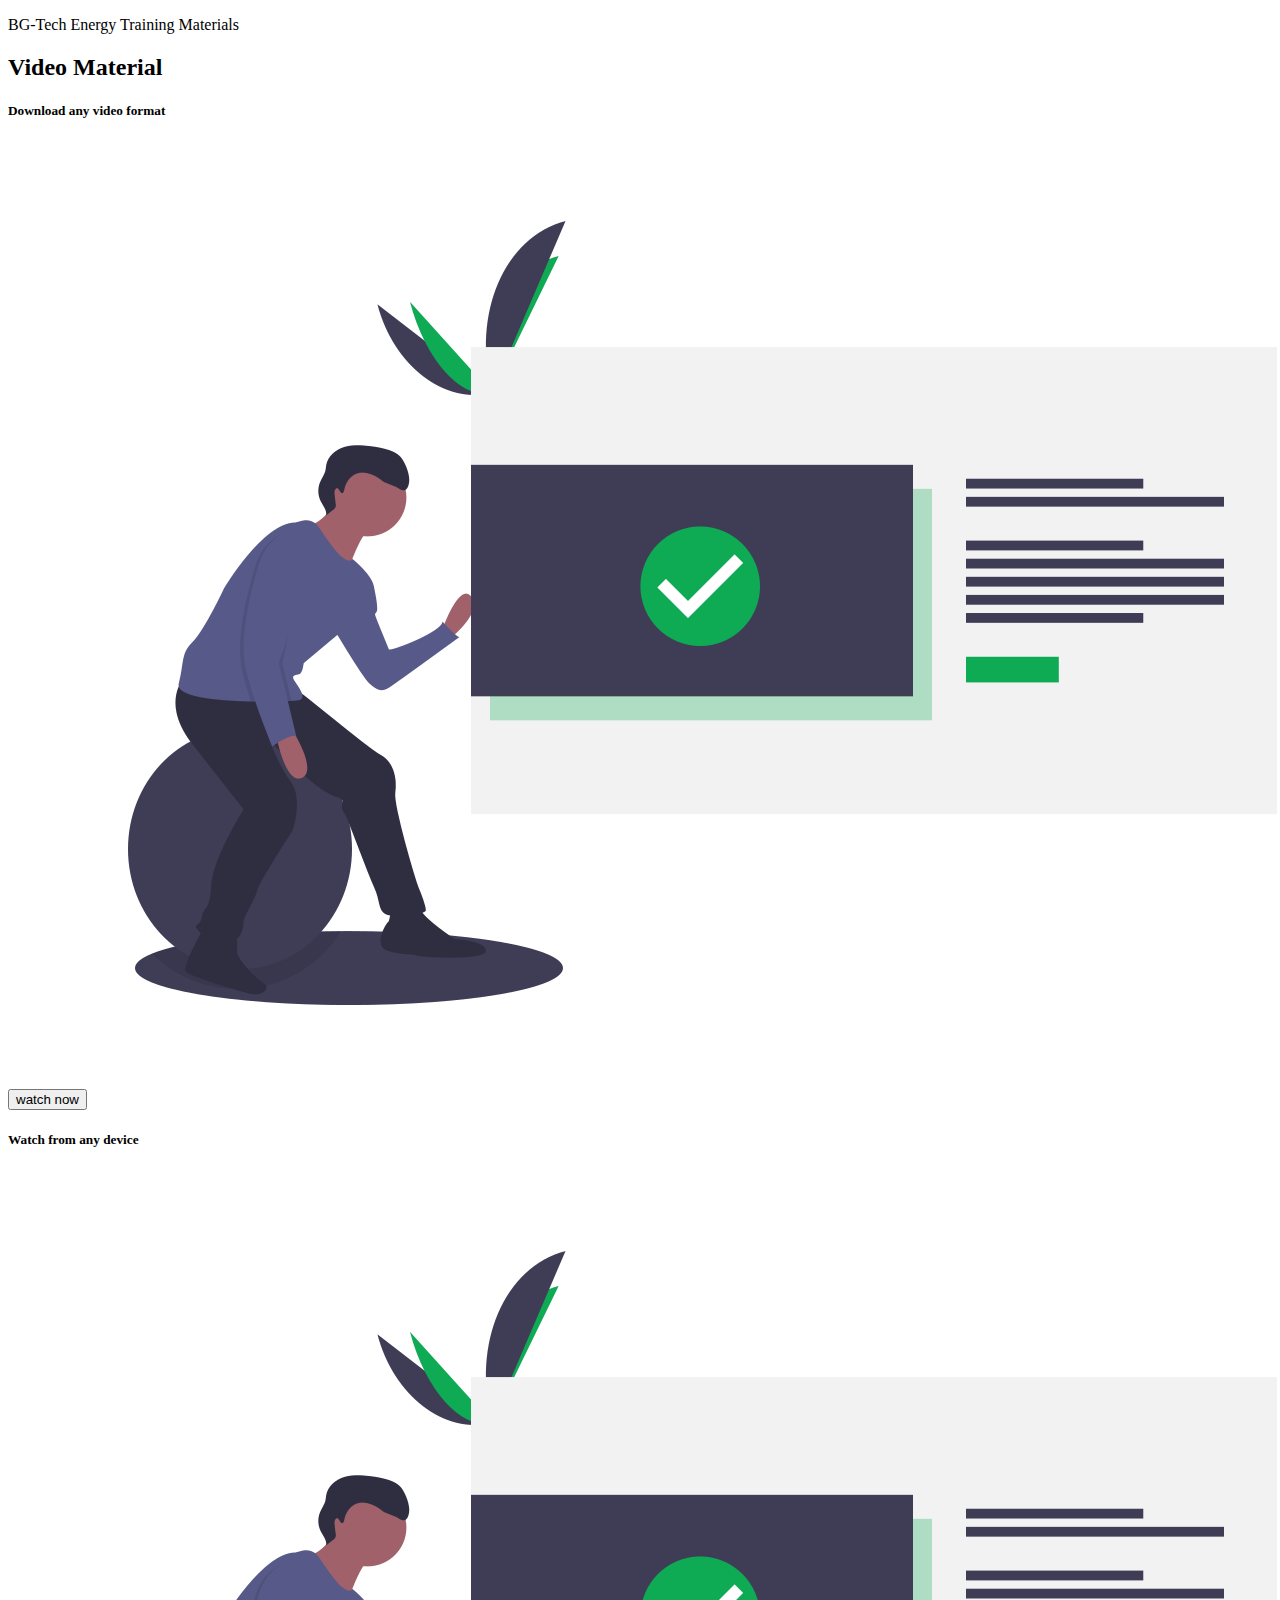
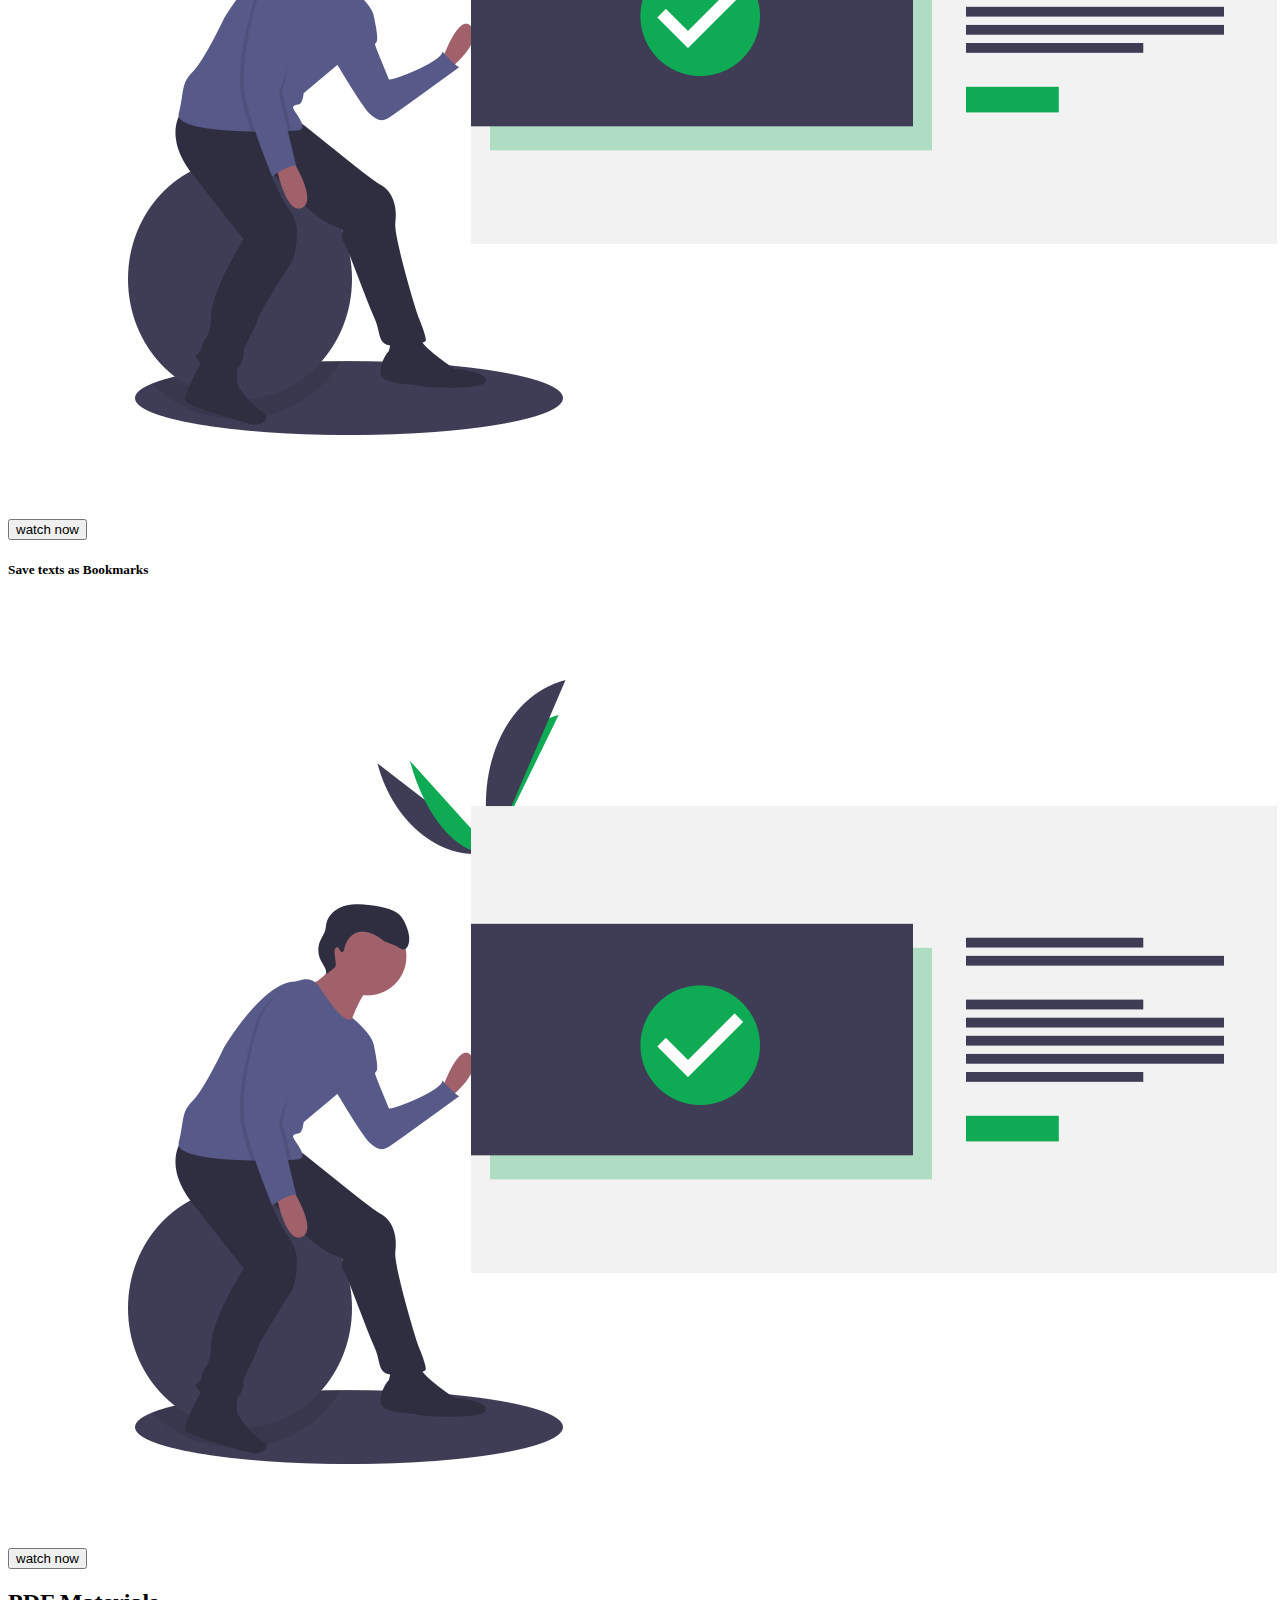
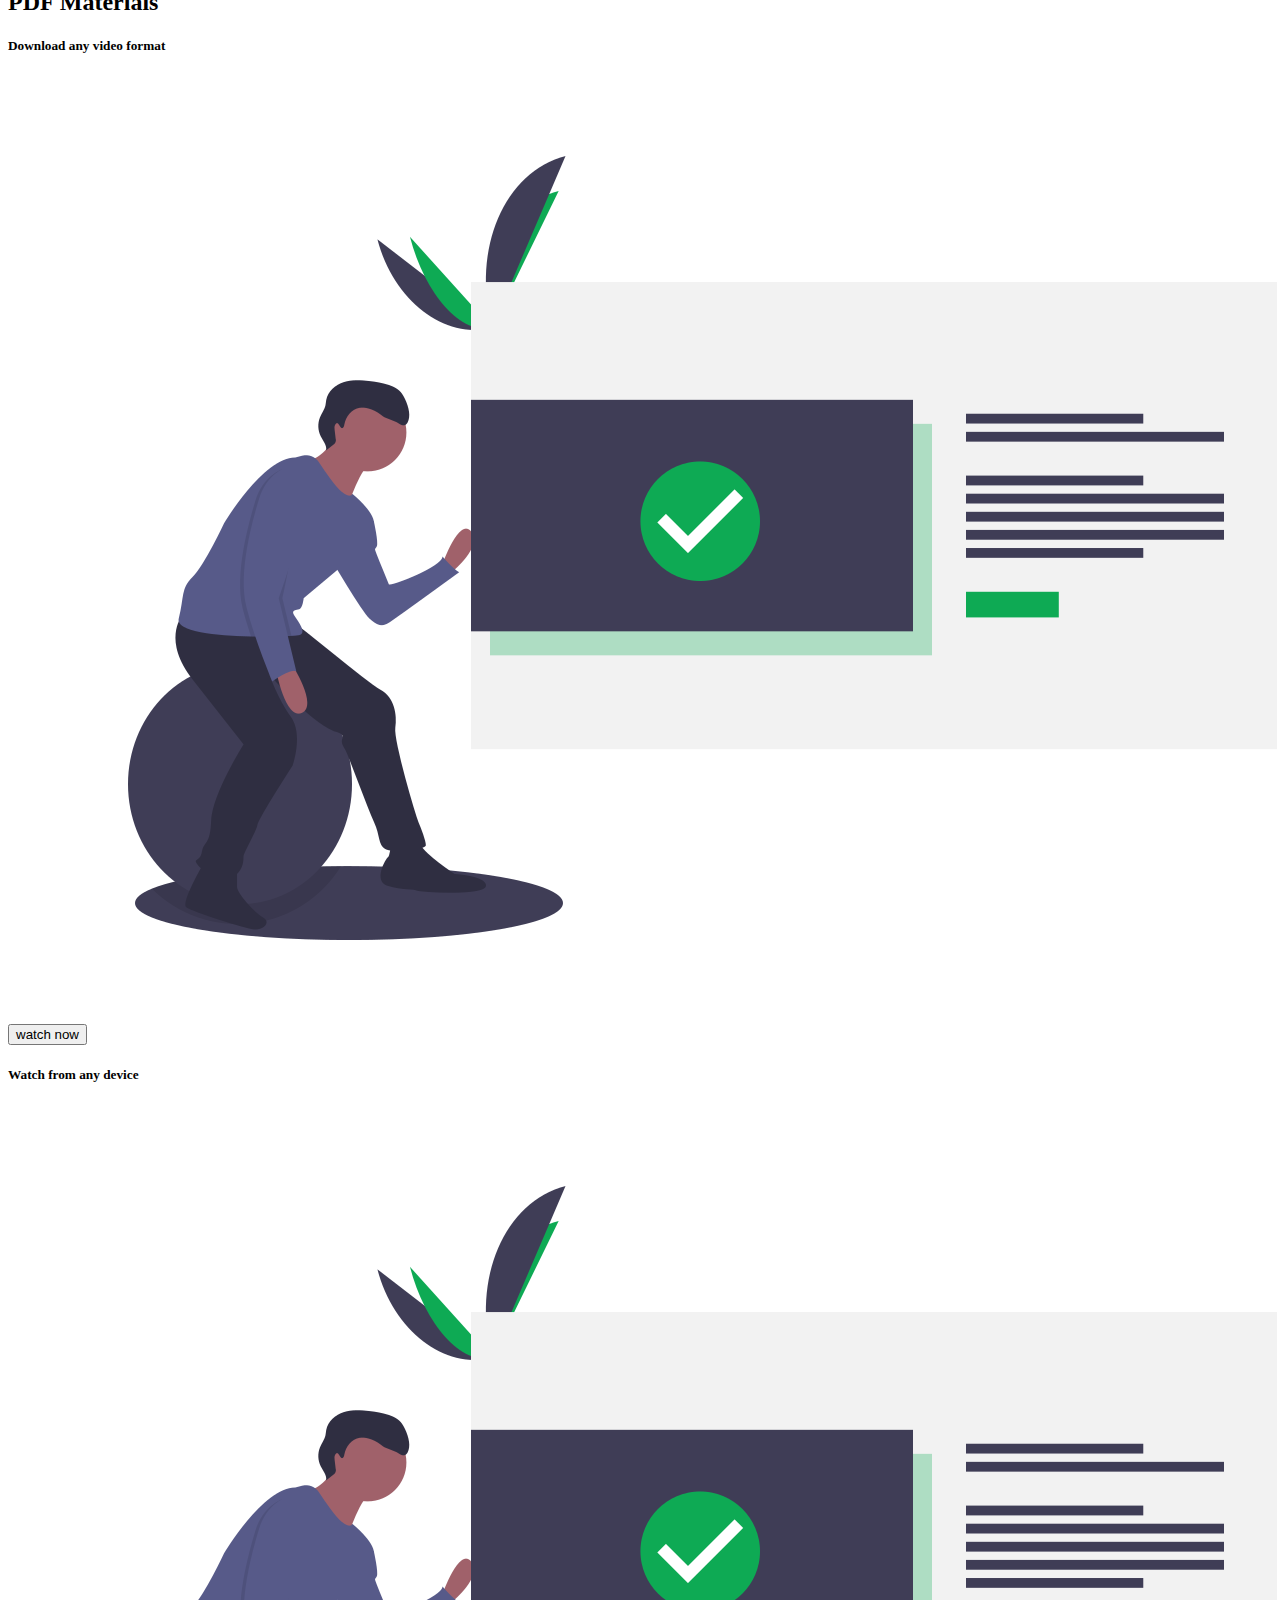
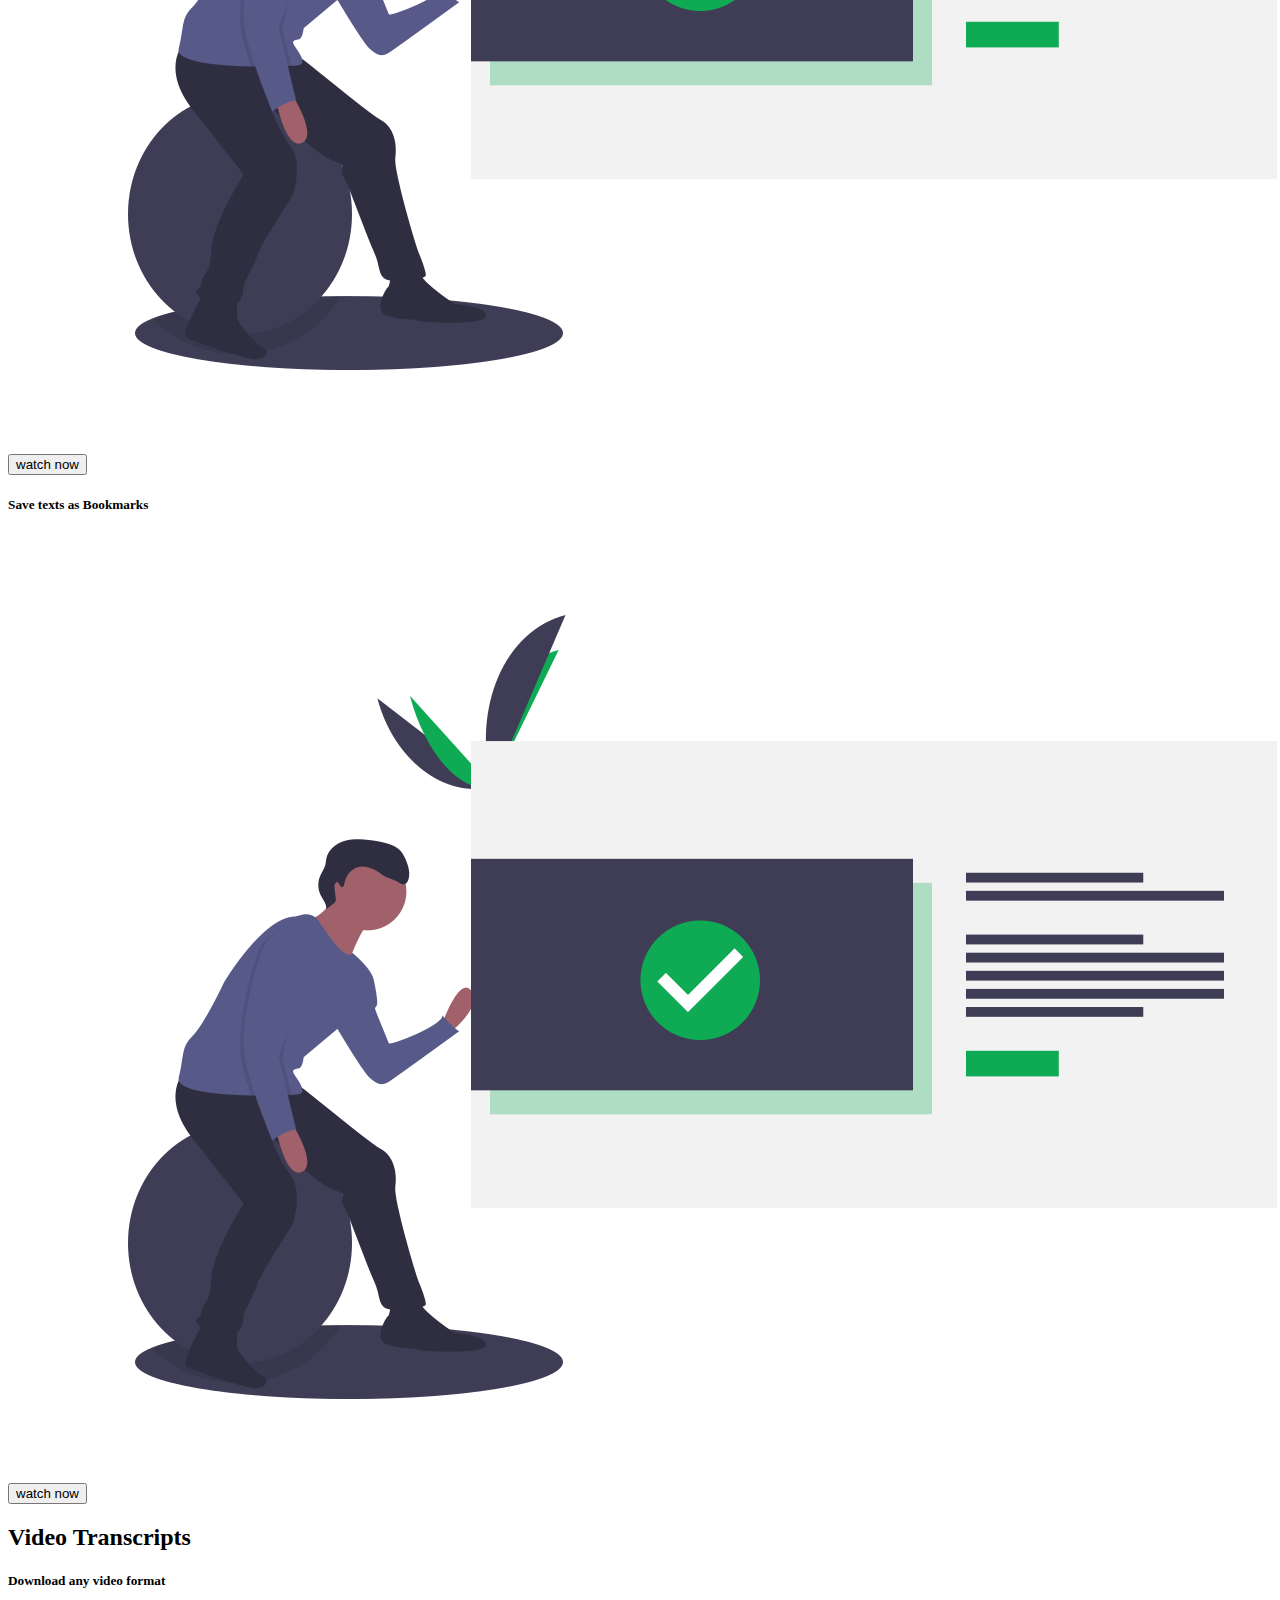
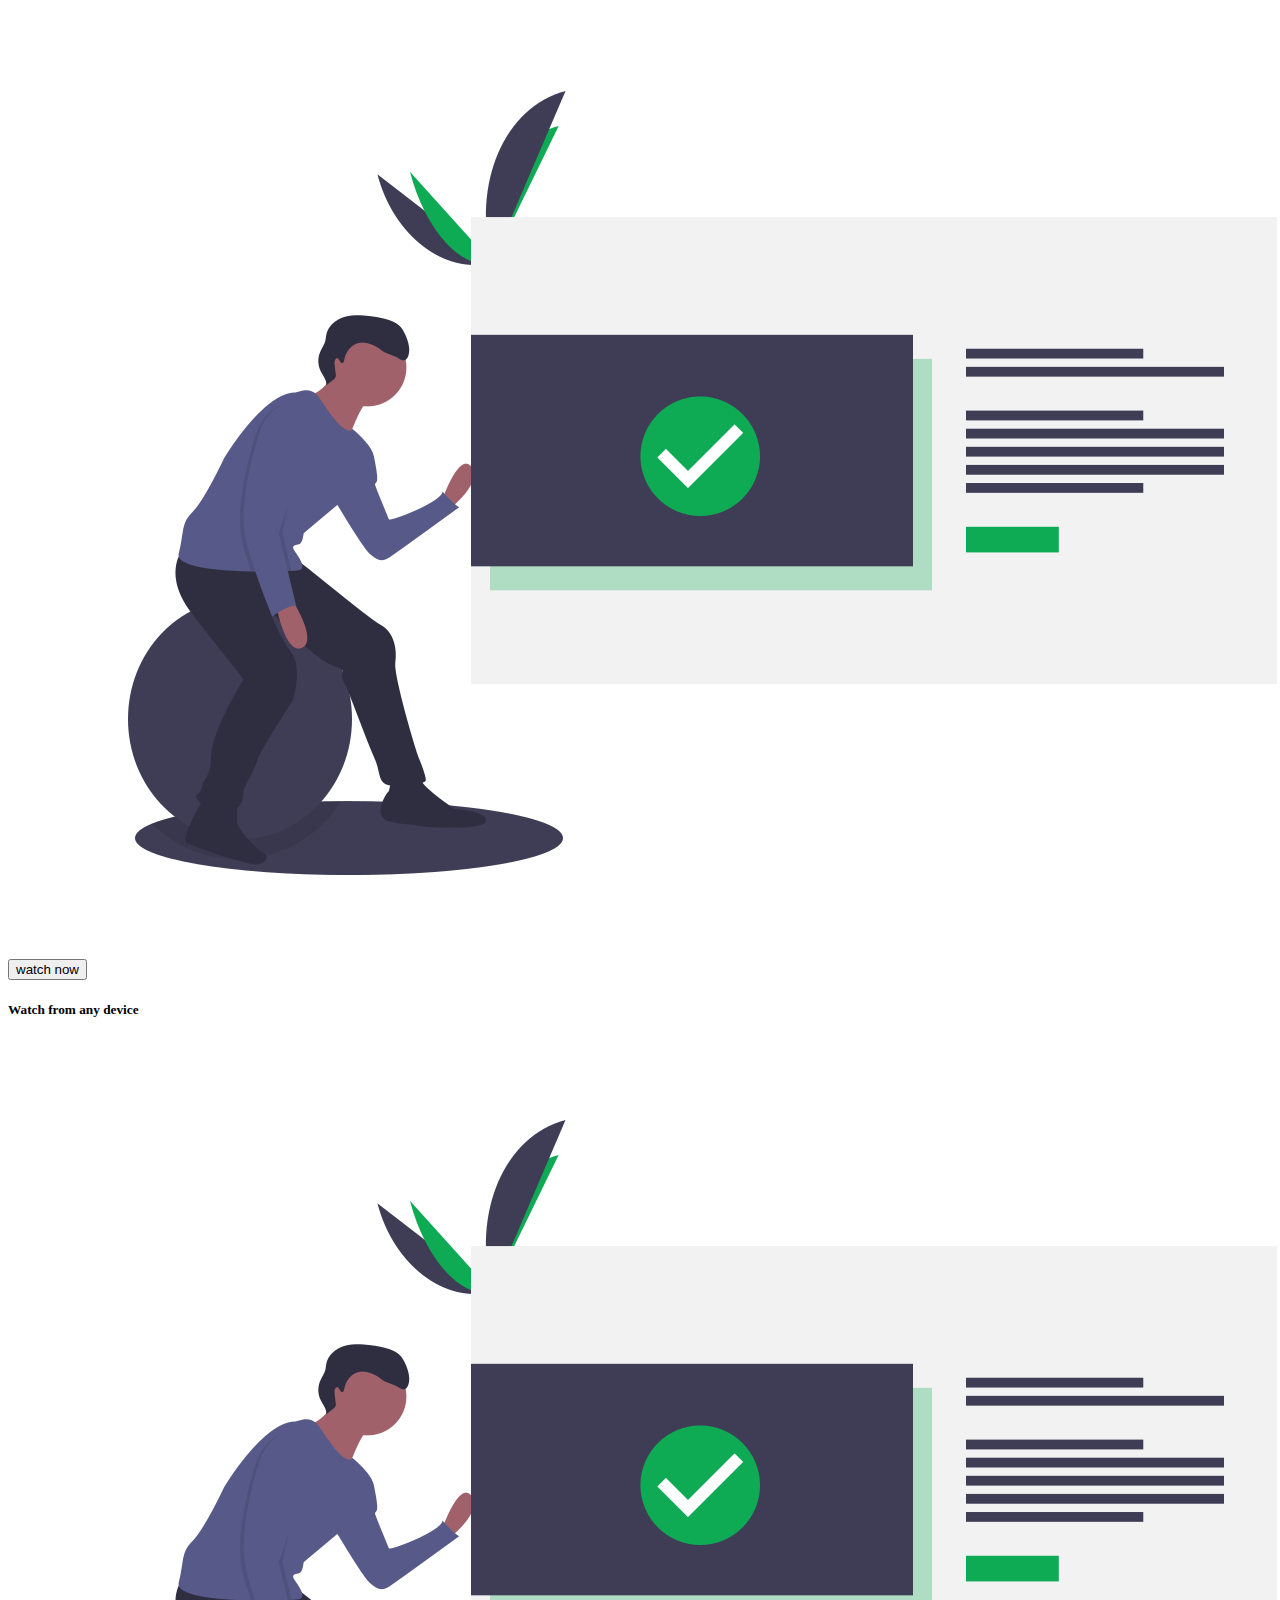
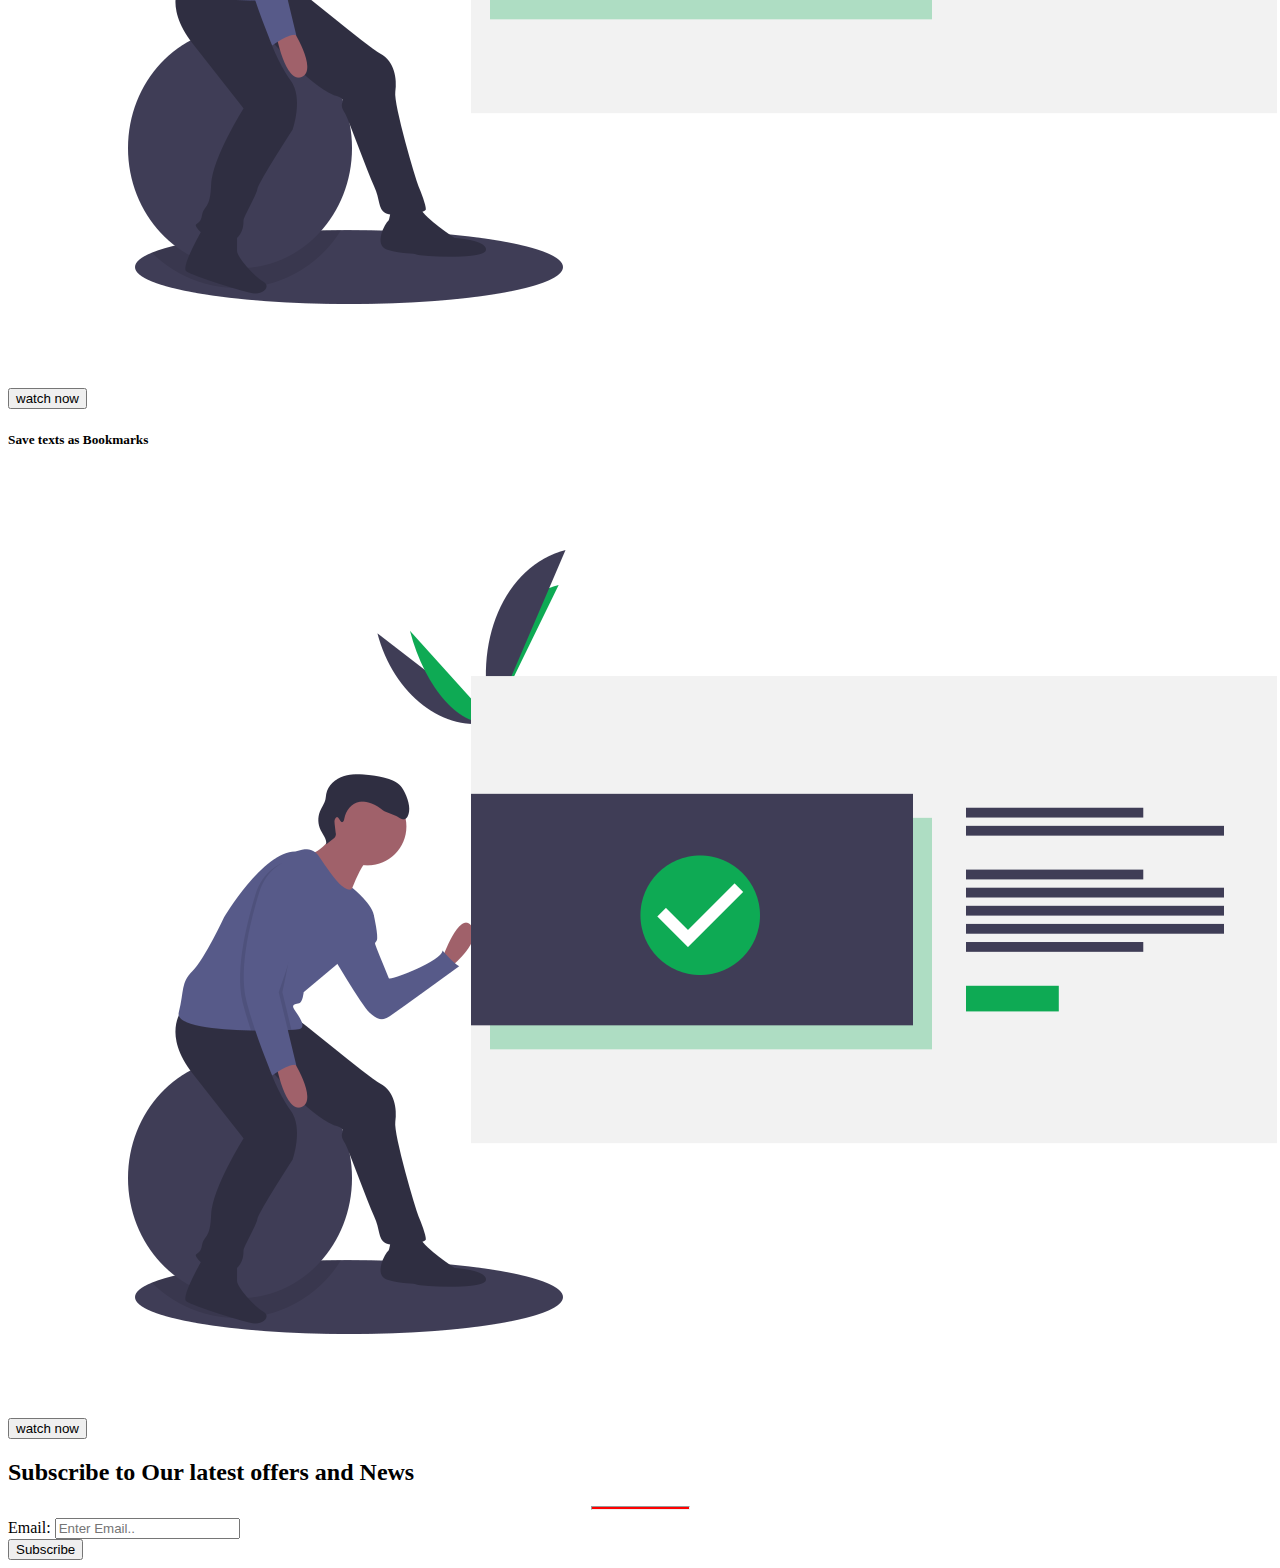
<file: GRP PROJECT 3/materials.html>
<!DOCTYPE html>
<html lang="en">
<head>
    <meta charset="UTF-8">
    <meta name="viewport" content="width=, initial-scale=1.0">
    <title>Materials</title>
</head>
<body>
    <!---------------- materials page starts from here------------------------>
    <div class="text-center ">
        <p id="para" class="mt-1">BG-Tech Energy Training Materials</p>
        <h2 class="heading-line1 py-3 text-success">Video Material</h2>
        <div class="mx-auto heading-line"></div>
    </div>
    <div class="jumbotron jumbotron-fluid">
        <div class="container">
            <div class="card-deck container">
                <div class="card">
                    <div class="card-footer bg-success ">
                        <h5 class="text-center text-white">Download any video format</h5>
                    </div>
                    <img src="./img/undraw_done_a34v.png" class="card-img-top" alt="...">
                    <div class="text-center ">
                        <a href="https://res.cloudinary.com/belrah/image/upload/v1599952750/Bio-Gas_Energy-Bussiness_Module_qtiwuv.pdf">
                            <button type="button " class="btn btn-outline-success">watch now</button>
                        </a>
                    </div>
                </div>
                <div class="card">
                    <div class="card-footer bg-success ">
                        <h5 class="text-center text-white">Watch from any device</h5>
                    </div>
                    <img src="./img/undraw_done_a34v.png" class="card-img-top" alt="...">
                    <div class="text-center ">
                        <a href="https://res.cloudinary.com/belrah/image/upload/v1599952750/Bio-Gas_Energy-Bussiness_Module_qtiwuv.pdf">
                            <button type="button " class="btn btn-outline-success">watch now</button>
                        </a>
                    </div>
                </div>
                <div class="card">
                    <div class="card-footer bg-success ">
                        <h5 class="text-center text-white">Save texts as Bookmarks</h5>
                    </div>
                    <img src="./img/undraw_done_a34v.png" class="card-img-top" alt="...">
                    <div class="text-center ">
                        <a href="https://res.cloudinary.com/belrah/image/upload/v1599952750/Bio-Gas_Energy-Bussiness_Module_qtiwuv.pdf">
                            <button type="button " class="btn btn-outline-success ">watch now</button>
                        </a>
                    </div>
                </div>
            </div>
        </div>
    </div>

    <!---------------- materials page starts from here------------------------>

    <div class="text-center">
        <h2 class="heading-line1 py-3 text-success">PDF Materials</h2>
        <div class="mx-auto heading-line"></div>
    </div>
    <div class="jumbotron jumbotron-fluid">
        <div class="container">
            <div class="card-deck container">
                <div class="card">
                    <div class="card-footer bg-success ">
                        <h5 class="text-center text-white">Download any video format</h5>
                    </div>
                    <img src="./img/undraw_done_a34v.png" class="card-img-top" alt="...">
                    <div class="text-center ">
                        <a href="https://res.cloudinary.com/belrah/image/upload/v1599952750/Bio-Gas_Energy-Bussiness_Module_qtiwuv.pdf">
                            <button type="button " class="btn btn-outline-success">watch now</button>
                        </a>
                    </div>
                </div>
                <div class="card">
                    <div class="card-footer bg-success ">
                        <h5 class="text-center text-white">Watch from any device</h5>
                    </div>
                    <img src="./img/undraw_done_a34v.png" class="card-img-top" alt="...">
                    <div class="text-center ">
                        <a href="https://res.cloudinary.com/belrah/image/upload/v1599952750/Bio-Gas_Energy-Bussiness_Module_qtiwuv.pdf">
                            <button type="button " class="btn btn-outline-success">watch now</button>
                        </a>
                    </div>
                </div>
                <div class="card">
                    <div class="card-footer bg-success ">
                        <h5 class="text-center text-white">Save texts as Bookmarks</h5>
                    </div>
                    <img src="./img/undraw_done_a34v.png" class="card-img-top" alt="...">
                    <div class="text-center ">
                        <a href="https://res.cloudinary.com/belrah/image/upload/v1599952750/Bio-Gas_Energy-Bussiness_Module_qtiwuv.pdf">
                            <button type="button " class="btn btn-outline-success ">watch now</button>
                        </a>
                    </div>
                </div>
            </div>
        </div>
    </div>

    <!---------------- materials page starts from here------------------------>

    <div class="text-center ">
        <h2 class="heading-line1 py-3 text-success">Video Transcripts</h2>
        <div class="mx-auto heading-line"></div>
    </div>
    <div class="jumbotron jumbotron-fluid">
        <div class="container">
            <div class="card-deck container">
                <div class="card">
                    <div class="card-footer bg-success ">
                        <h5 class="text-center text-white">Download any video format</h5>
                    </div>
                    <img src="./img/undraw_done_a34v.png" class="card-img-top" alt="...">
                    <div class="text-center ">
                        <a href="https://res.cloudinary.com/belrah/image/upload/v1599952750/Bio-Gas_Energy-Bussiness_Module_qtiwuv.pdf">
                            <button type="button " class="btn btn-outline-success">watch now</button>
                        </a>
                    </div>
                </div>
                <div class="card">
                    <div class="card-footer bg-success ">
                        <h5 class="text-center text-white">Watch from any device</h5>
                    </div>
                    <img src="./img/undraw_done_a34v.png" class="card-img-top" alt="...">
                    <div class="text-center ">
                        <a href="https://res.cloudinary.com/belrah/image/upload/v1599952750/Bio-Gas_Energy-Bussiness_Module_qtiwuv.pdf">
                            <button type="button " class="btn btn-outline-success">watch now</button>
                        </a>
                    </div>
                </div>
                <div class="card">
                    <div class="card-footer bg-success ">
                        <h5 class="text-center text-white">Save texts as Bookmarks</h5>
                    </div>
                    <img src="./img/undraw_done_a34v.png" class="card-img-top" alt="...">
                    <div class="text-center ">
                        <a href="https://res.cloudinary.com/belrah/image/upload/v1599952750/Bio-Gas_Energy-Bussiness_Module_qtiwuv.pdf">
                            <button type="button " class="btn btn-outline-success ">watch now</button>
                        </a>
                    </div>
                </div>
            </div>
        </div>
    </div>

    <!---------------- news letter section Section --------------------->
    <section id="newsletter" class="py-5">
        <div class="container">
            <div class="row">
                <div class="col-md-10 mx-auto">
                    <div class="section-heading text-center">
                        <h2 class="animate__animated animate__fadeInLeft section-title text-center pb-1 font-weight-bold text-success">Subscribe to Our latest offers and News</h2>
                        <hr class="mb-1 d-inline-block mx-auto " style="width: 97px; height: 2px; background-color: red; ">
                    </div>
                    <div class=" form-group font-weight-bold ">
                        <label for="email ">Email:</label>
                        <input type="text " name="email " id="newsletter-email " class="form-control " placeholder="Enter Email.. " aria-describedby="helpId " required>
                    </div>
                    <div class="text-right ">
                        <button type="button " class="btn btn-outline-success ">Subscribe</button>
                    </div>
                </div>
            </div>
        </div>
    </section>

</body>
</html>
</file>
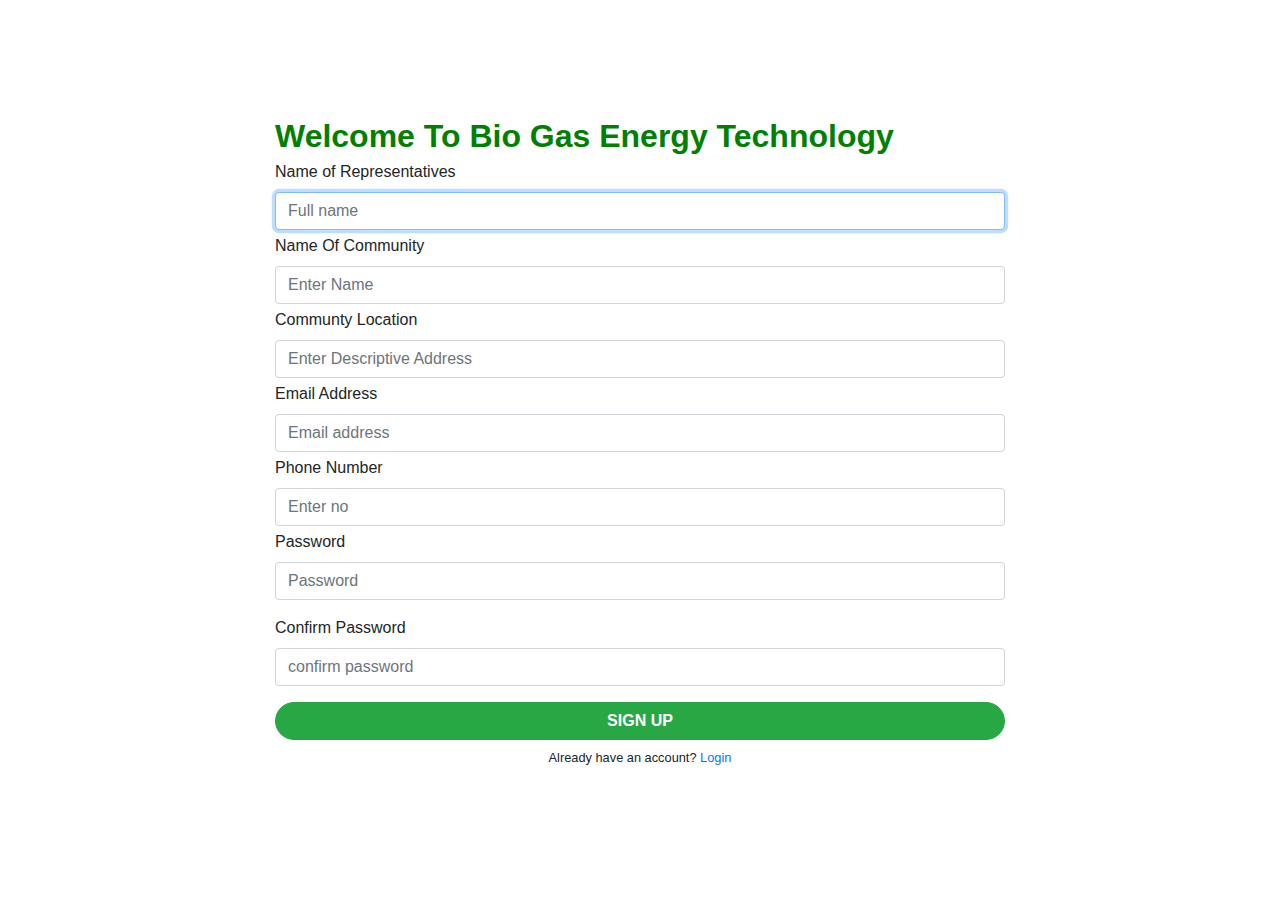
<file: GRP PROJECT 3/signup-comm.html>
<!doctype html>
<html lang="en">
  <head>
    <title>Title</title>
    <!-- Required meta tags -->
    <meta charset="utf-8">
    <meta name="viewport" content="width=device-width, initial-scale=1, shrink-to-fit=no">

    <!-- Bootstrap CSS -->
    <link rel="stylesheet" href="https://stackpath.bootstrapcdn.com/bootstrap/4.3.1/css/bootstrap.min.css" integrity="sha384-ggOyR0iXCbMQv3Xipma34MD+dH/1fQ784/j6cY/iJTQUOhcWr7x9JvoRxT2MZw1T" crossorigin="anonymous">
  </head>
  <body>
        <!----------------  from section here------------------------>
        <div class="container" id="registration-form">
            <div class="row vh-100 align-center">
    
                <div class="col-md-9 col-lg-8 m-auto ">
                    <h2 class="login-heading font-weight-bold mb-1" style="color: green;">Welcome To Bio Gas Energy Technology</h2>
                    <form id="regForm" onsubmit="">
    
                        <div class="form-label-group mb-1">
                            <label for="inputEmail">Name of Representatives</label>
                            <input type="text" id="fullname" class="form-control" placeholder="Full name" required autofocus>
                        </div>
                        <div class="form-label-group mb-1">
                            <label for="text">Name Of Community</label>
                            <input type="text" id="fullname" class="form-control" placeholder="Enter Name" required autofocus>
                        </div>
                        <div class="form-label-group mb-1">
                            <label for="inputEmail">Communty Location</label>
                            <input type="text" id="Address" class="form-control" placeholder="Enter Descriptive Address" required autofocus>
                        </div>
                        <div class="form-label-group mb-1">
                            <label for="inputEmail">Email Address</label>
                            <input type="email" id="inputEmail" class="form-control" placeholder="Email address" required>
                        </div>
                        <div class="form-label-group mb-1">
                            <label for="inputEmail">Phone Number</label>
                            <input type="tel" id="inputEmail" class="form-control" placeholder="Enter no" pattern="[0-9]{-9}[0-9]{0-9}[0-9]{0-9}[0-9]{-9}[0-9]{0-9}[0-9]" required>
                        </div>
                        <div class="form-label-group mb-3">
                            <label for="inputPassword">Password</label>
                            <input type="password" name="Password1" class="form-control" placeholder="Password" required>
                        </div>
                        <div class="form-label-group mb-3">
                            <label for="inputPassword">Confirm Password</label>
                            <input type="password" name="Password1" class="form-control" placeholder="confirm password" required>
                        </div>
                        <button class="btn btn-success btn-block btn-register text-uppercase font-weight-bold mb-2 rounded-pill" type="submit">Sign Up</button>
                        <div class="text-center mb-2">
                            <p class="small">Already have an account? <a href="login.html" id="login-btn">Login</a></p>
                        </div>
                    </form>
                </div>
            </div>
        </div>
    <!-- Optional JavaScript -->
    <!-- jQuery first, then Popper.js, then Bootstrap JS -->
    <script src="https://code.jquery.com/jquery-3.3.1.slim.min.js" integrity="sha384-q8i/X+965DzO0rT7abK41JStQIAqVgRVzpbzo5smXKp4YfRvH+8abtTE1Pi6jizo" crossorigin="anonymous"></script>
    <script src="https://cdnjs.cloudflare.com/ajax/libs/popper.js/1.14.7/umd/popper.min.js" integrity="sha384-UO2eT0CpHqdSJQ6hJty5KVphtPhzWj9WO1clHTMGa3JDZwrnQq4sF86dIHNDz0W1" crossorigin="anonymous"></script>
    <script src="https://stackpath.bootstrapcdn.com/bootstrap/4.3.1/js/bootstrap.min.js" integrity="sha384-JjSmVgyd0p3pXB1rRibZUAYoIIy6OrQ6VrjIEaFf/nJGzIxFDsf4x0xIM+B07jRM" crossorigin="anonymous"></script>
  </body>
</html>
</file>
